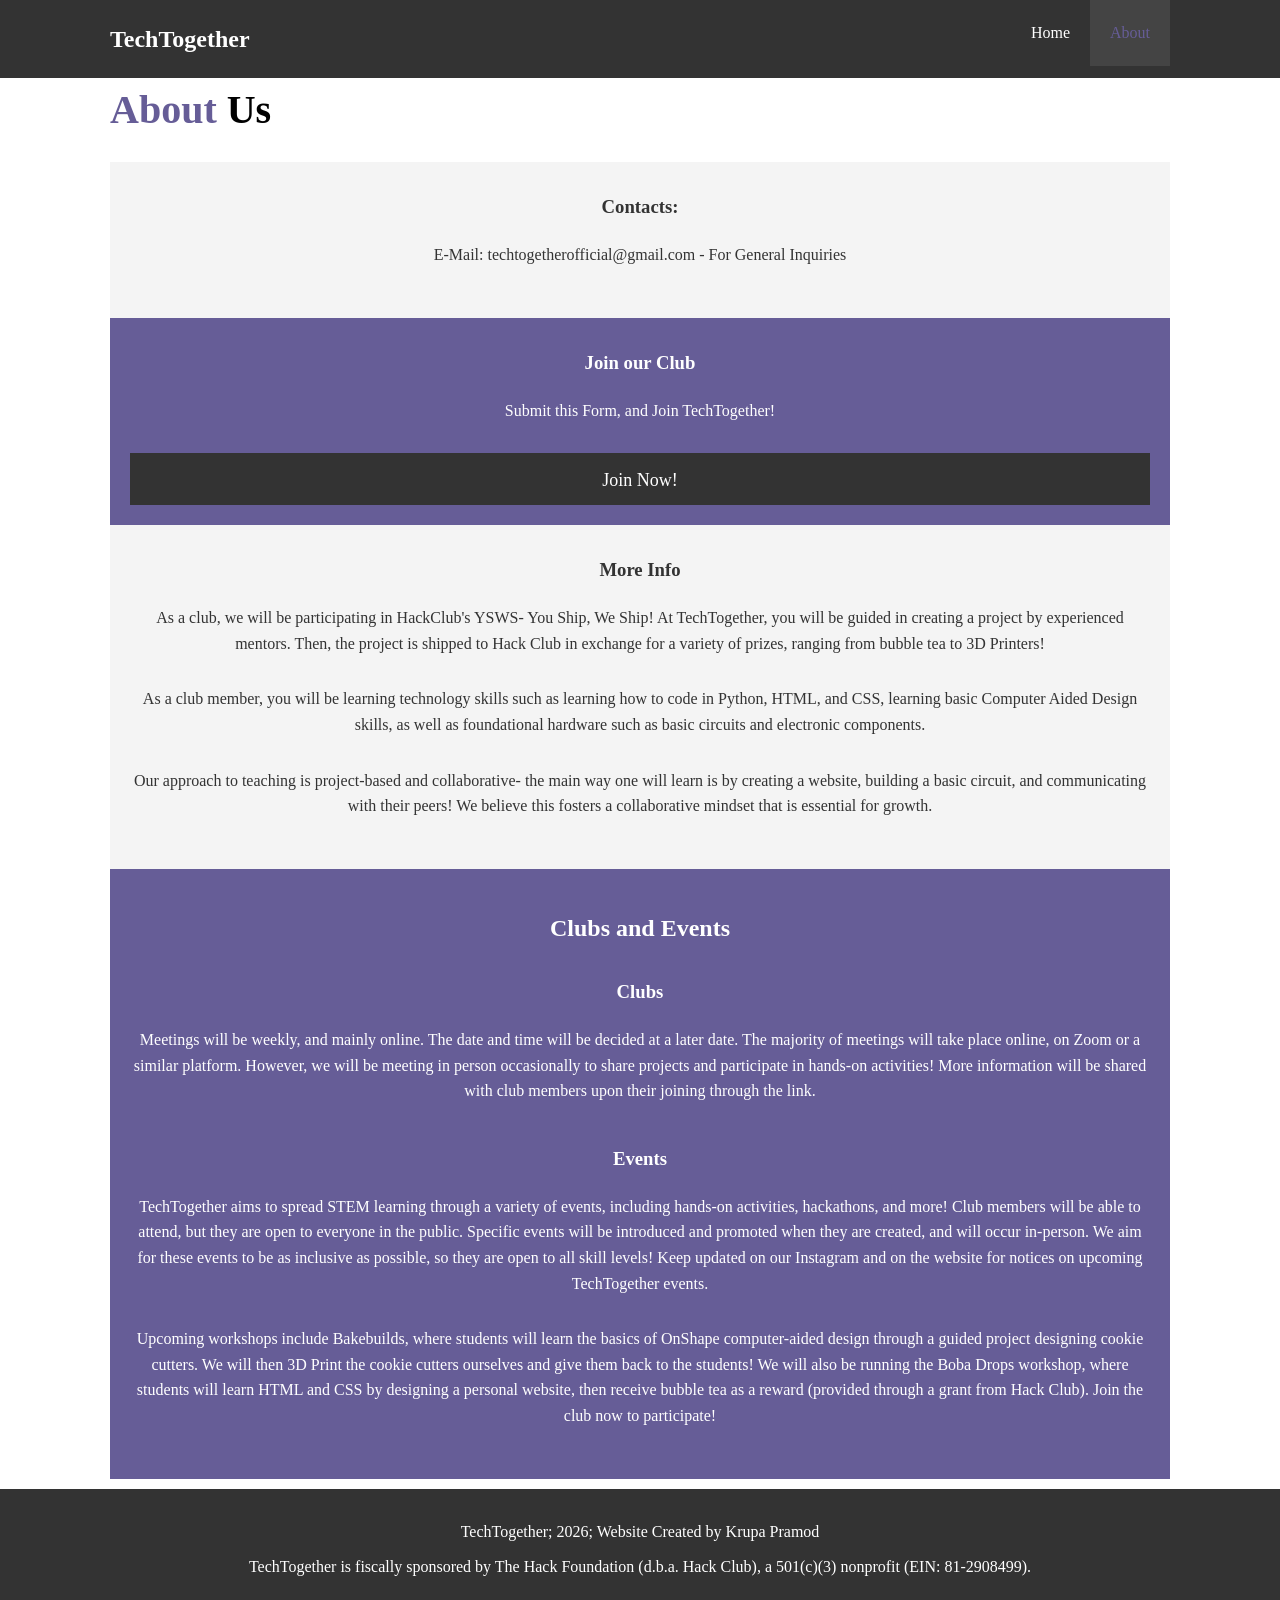
<file: contact.html>
<!DOCTYPE html>
<html lang="en">
<head>
  <meta charset="UTF-8">
  <meta name="viewport" content="width=device-width, initial-scale=1.0">
  <meta http-equiv="X-AU-Compatible" content="ie=edge">
  <meta name="description" content="TechTogether">
  <meta name="keywords" content="stem, technology, TechTogether"
  <link rel="stylesheet" href="https://kit.fontawesome.com/c3d0924462.js" crossorigin="anonymous">
  <link rel="stylesheet" href="style.css">
  <title>TechTogether | Contact</title>
  
</head>
<body>
  <header>
    <nav id="navbar">
      <div class="container">
        <h1 class="logo"><a href="index.html">TechTogether</a></h1>
      <ul>
        <li><a href="index.html">Home</a></li>

        <li><a  class="current"href="contact.html">About</a></li>
       </ul>
      </div>
    </nav>
 </header>

  
  <div class="container">
    <h1 class="l-heading"><span class="text-primary">About</span> Us</h1>
    <div class = 'contactbox bg-light'>
      <h3>Contacts:</h3>
      <p>E-Mail: techtogetherofficial@gmail.com - For General Inquiries</p>
      <!--<p>Instagram: @techtogetherofficial</p>-->
    </div>

    <div class = 'contactbox bg-primary'>
      <h3>Join our Club</h3>
      <p>Submit this Form, and Join TechTogether!</p>
      <a class="btn" href="https://hack.club/join/CEGZLL">Join Now!</a>
    </div>

    <div class = 'contactbox bg-light'>
      <h3>More Info</h3>
      <p>As a club, we will be participating in HackClub's YSWS- You Ship, We Ship! At TechTogether, you will be guided in creating a project by experienced mentors. Then, the project is shipped to Hack Club in exchange for a variety of prizes, ranging from bubble tea to 3D Printers!</p>
      <p>As a club member, you will be learning technology skills such as learning how to code in Python, HTML, and CSS, learning basic Computer Aided Design skills, as well as foundational hardware such as basic circuits and electronic components.</p>
      <p>Our approach to teaching is project-based and collaborative- the main way one will learn is by creating a website, building a basic circuit, and communicating with their peers! We believe this fosters a collaborative mindset that is essential for growth.</p>
    </div>

    <!--<div class = 'contactbox bg-primary'> 
      <h2>Leadership</h2>
      <h3>Founder and Leader</h3>
      <p>Hi! My name is Krupa Pramod, and I founded TechTogether in collaboration with Hack Club! I want to share my STEM skills with my community to make the field of STEM an inclusive environment for learning.</p>
      <p>I’ll be leading the club and helping guide students as they learn and build new skills in a supportive environment. My experience across multiple coding languages, CAD, electronics, fabrication, and more will ensure positive growth amongst the club members.</p>
      <img src="IMG_9286.jpeg" alt="f">
      <br>
      <h3>Leadership Team</h3>
      <p>Salomi Aiyathurai- Director Of Finance</p>
      <p>Sylvia Xie- Director of Marketing</p>
      <p>Evan Chan- Director of Events</p>
    </div>-->

    <div class = 'contactbox bg-primary'> 
      <h2>Clubs and Events</h2>
      <h3>Clubs</h3>
      <p>Meetings will be weekly, and mainly online. The date and time will be decided at a later date. The majority of meetings will take place online, on Zoom or a similar platform. However, we will be meeting in person occasionally to share projects and participate in hands-on activities! More information will be shared with club members upon their joining through the link. </p>
      <h3>Events</h3>
      <p>TechTogether aims to spread STEM learning through a variety of events, including hands-on activities, hackathons, and more! Club members will be able to attend, but they are open to everyone in the public. Specific events will be introduced and promoted when they are created, and will occur in-person. We aim for these events to be as inclusive as possible, so they are open to all skill levels! Keep updated on our Instagram and on the website for notices on upcoming TechTogether events.</p>
      <p>Upcoming workshops include Bakebuilds, where students will learn the basics of OnShape computer-aided design through a guided project designing cookie cutters. We will then 3D Print the cookie cutters ourselves and give them back to the students! We will also be running the Boba Drops workshop, where students will learn HTML and CSS by designing a personal website, then receive bubble tea as a reward (provided through a grant from Hack Club). Join the club now to participate! </p>
    </div>
  </div>


  <footer id="main-footer">
   <p>TechTogether; 2026; Website Created by Krupa Pramod</p>
   <p>TechTogether is fiscally sponsored by The Hack Foundation (d.b.a. Hack Club), a 501(c)(3) nonprofit (EIN: 81-2908499).</p>
 </footer>
</body>
</html>
</file>
<file: style.css>
/* Reset */
* {
  margin: 0;
  padding: 0;
  box-sizing: border-box;
}

/* Main Styling */

  html,body {
   font-family: "Times New Roman", Times, serif;
   line-height: 1.6;
  }

  a {
   color: #333;
   text-decoration: none;
  }

  h1, h2, h3 {
    padding-bottom: 20px;
  }

  p {
    margin: 10px 0;
  }

  /*Utility Classes*/
  .container {
    margin: auto;
    max-width: 1100px;
    overflow: auto;
    padding: 0 20px;
  }

  .text-primary {
    color: #665d97;
  }

  .lead {
    font-size: 20px;
  }

  .btn {
    display: inline-block;
    font-size: 18px;
    color: #ffffff;
    background: #333;
    padding: 13px 20px;
    border: none;
    cursor: pointer;

  }

  .btn:hover {
   background: #665d97;
   color: #ffffff;
  }

  .btn-light {
    background: #f4f4f4;
    color: #333;
  }

  .btn-light:hover {
    background: #665d97;
    color: #f4f4f4;
  }

  .bg-dark {
    background: #333;
    color: #fff;
  }
  .bg-light {
    background: #f4f4f4;
    color: #333;
  }
  .bg-primary {
    color: white;
    background: #665d97;
  }

  .clr {
    clear:both ;
  }

  .l-heading {
    font-size: 40px;
  }

  /* Padding */
  .py-1 {padding: 10px 0; }
  .py-2 {padding: 20px 0; }
  .py-3 {padding: 30px 0; }
  
 /* Navbar */
 #navbar {
   background: #333;
   color: #333;
   overflow: auto;
 }

 #navbar a {
   color: white;

 }

 #navbar h1 {
   float: left;
   padding-top: 20px;
  
 }

 #navbar ul {
   list-style: none;
   float: right;
 }

 #navbar ul li {
   float: left;
 }

 #navbar ul li a {
   display: block;
   padding: 20px;
   text-align: center;
 }

 #navbar ul li a:hover, #navbar ul li a.current {
   background: #444;
   color: #665d97;
 }

 /*Showcase*/
 #showcase {
   background-color: #eeebeb;
   height: 600px;
 }

 #showcase .showcase-content {
   color: black;
   text-align: center;
   padding-top: 170px;
 }

 #showcase .showcase-content h1 {
   font-size: 60px;
   line-height: 1.2em;}

   #showcase .showcase-content p {
     font-size: 27px;
     font-weight: 450;
     padding-bottom: 20px;
     line-height: 1.7em;
   }

   /*Home Info*/
   #home-info {
     height: 400px;
   }

  #home-info .info-img {
    float: left;
    width: 50%;
    background: url('a-c-fsy2bD7Pep8-unsplash.jpg') no-repeat;
    min-height: 100%;
  }

  #home-info .info-content {
    float: right;
    width: 50%;
    height: 100%;
    text-align: center;
    padding: 50px 30px;
    overflow: hidden;
  }

  #home-info .info-content p {
    padding-bottom: 30px;
  }

 /* Features */
 .box {
   float: left;
   width: 33.3%;
   padding: 50px;
   text-align: center;
   height: 300px;
   
 }

.getstarted {
  display: flex;
  justify-content: center;
  padding-top: 50px;
}


 /*About Info*/
 #about-info .info-right {
   float: right;
   width: 50%;
   min-height: 100%;
 }

 #about-info .info-right img {
   display: block;
   margin: auto;
   width: 70%;
   border-radius: 20%;
 }

 #about-info .info-left {
   float: left;
   width: 50%;
   min-height: 100%;
 }

  /* Testimonials */

  .found {
    size: 300px;
  }
  .foundleft p{
    display: flex;
    justify-content: left;
    float: right;
  }
  

  /*Contact Form*/
     .contactbox {
      size: 100px;
      padding: 20px;
     }

     .contactbox h3 {
      text-align: center;
      padding: 10px;
     }

     .contactbox p {
      text-align: center;
      padding-bottom: 20px;
     }

     .contactbox a {
      display: flex;
      justify-content: center;
      padding-bottom: 10px;
     }

     .contactbox img {
      max-width: 200px;   
      height: auto;    
      display: block;
      margin: 0 auto;
      border-radius: 10px;
      border: 2px solid #ddd;
      box-shadow: 0 4px 8px rgba(0,0,0,0.2);
    }

    .contactbox h2 {
      text-align: center;
      padding: 20px;
    }

/* Footer */

#main-footer {
  text-align: center;
  background: #333;
 
  color: white;
  padding: 20px;
  margin-top:10px
  
  
}


/* mobile compatible styling */

@media (max-width: 768px) {

  #showcase {
    height: auto;
    padding: 40px 20px;
  }

  #showcase .showcase-content {
    padding-top: 40px;
  }

  #showcase .showcase-content h1 {
    font-size: 32px;
  }

  #showcase .showcase-content p {
    font-size: 18px;
  }

  #home-info {
    height: auto;
  }

  #home-info .info-img,
  #home-info .info-content {
    float: none;
    width: 100%;
  }

  #home-info .info-img {
    height: 200px; 
    background-size: cover;
    background-position: center;
  }

  #home-info .info-content {
    padding: 20px;
  }

  .box {
    float: none;
    width: 100%;
    height: auto;
    padding: 20px;
  }

  .getstarted {
    flex-direction: column;
    align-items: center;
    padding: 20px;
  }

    #navbar h1 {
    float: none;
    text-align: center;
    padding: 15px 0;
  }

  #navbar ul {
    float: none;
    padding: 0;
  }

  #navbar ul li {
    float: none;
  }

  #navbar ul li a {
    display: block;
    width: 100%;
    padding: 15px;
    border-top: 1px solid #444;
  }

}
}
</file>
